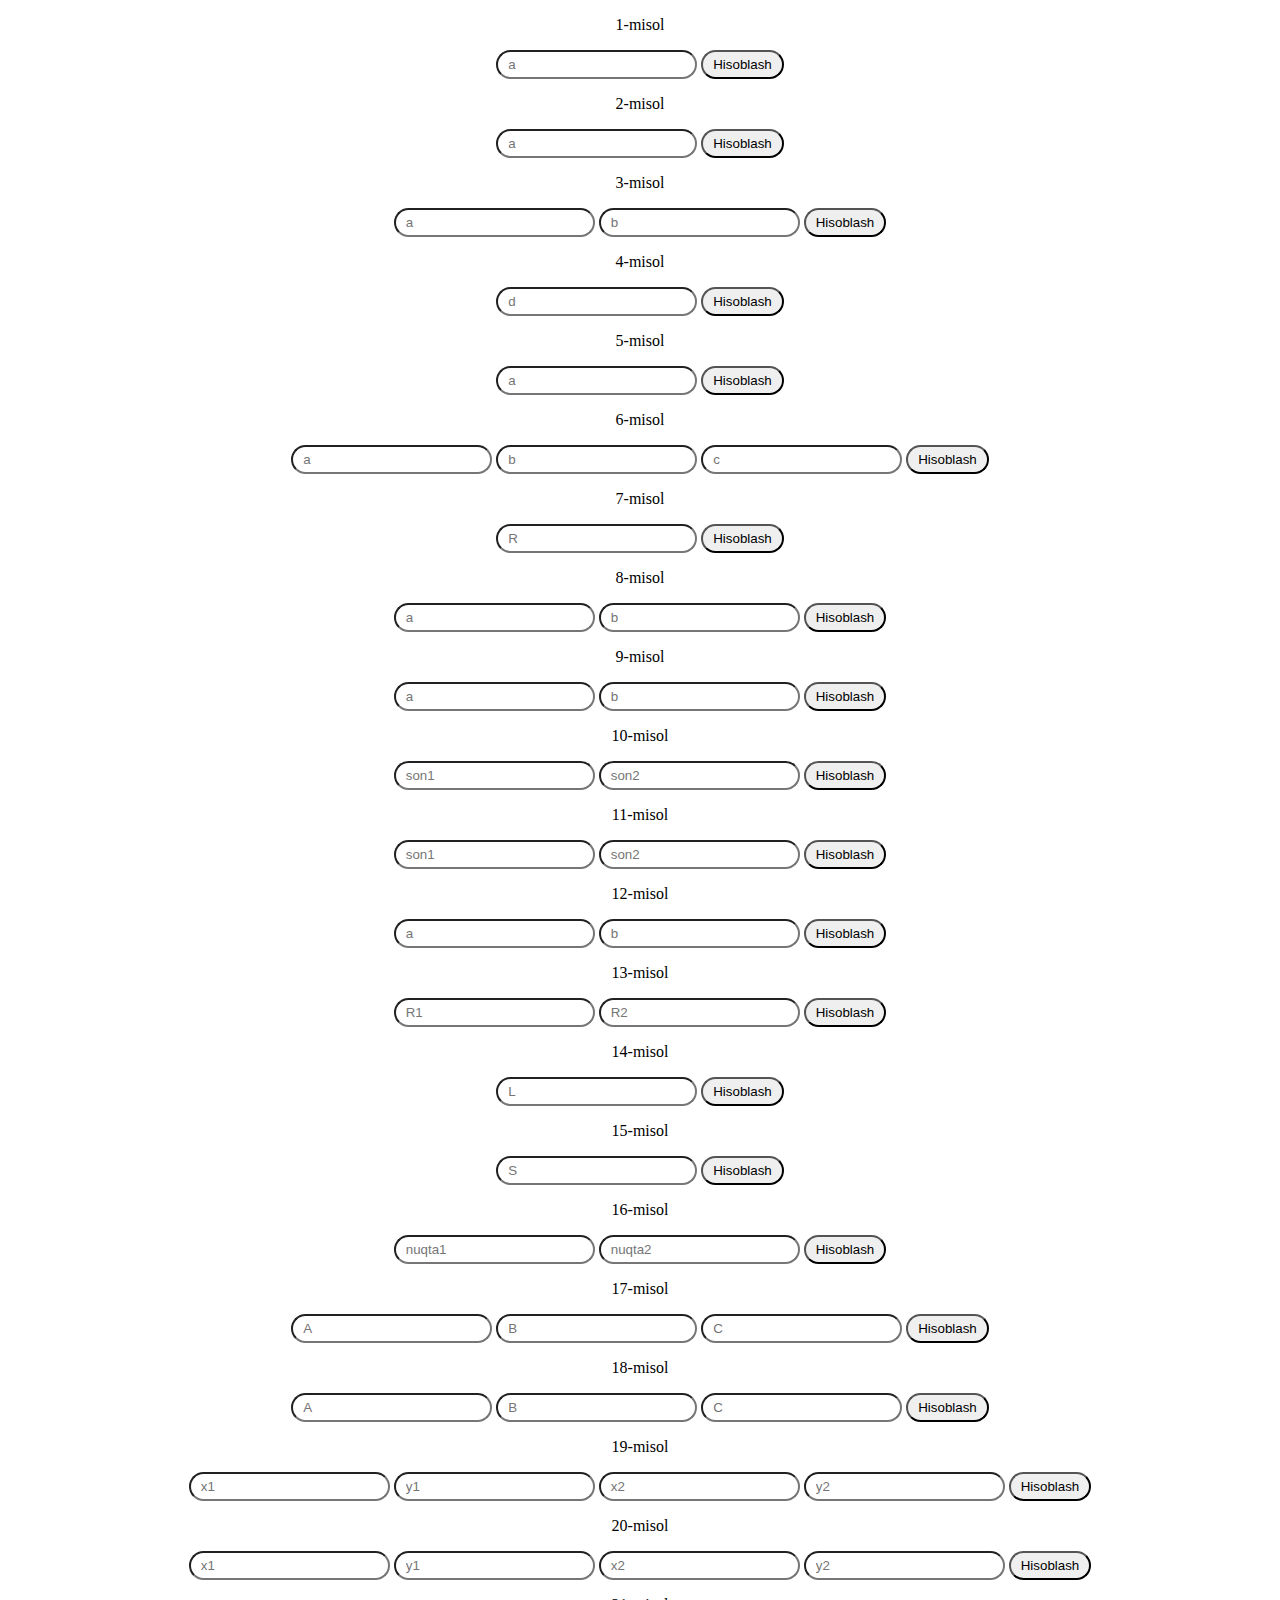
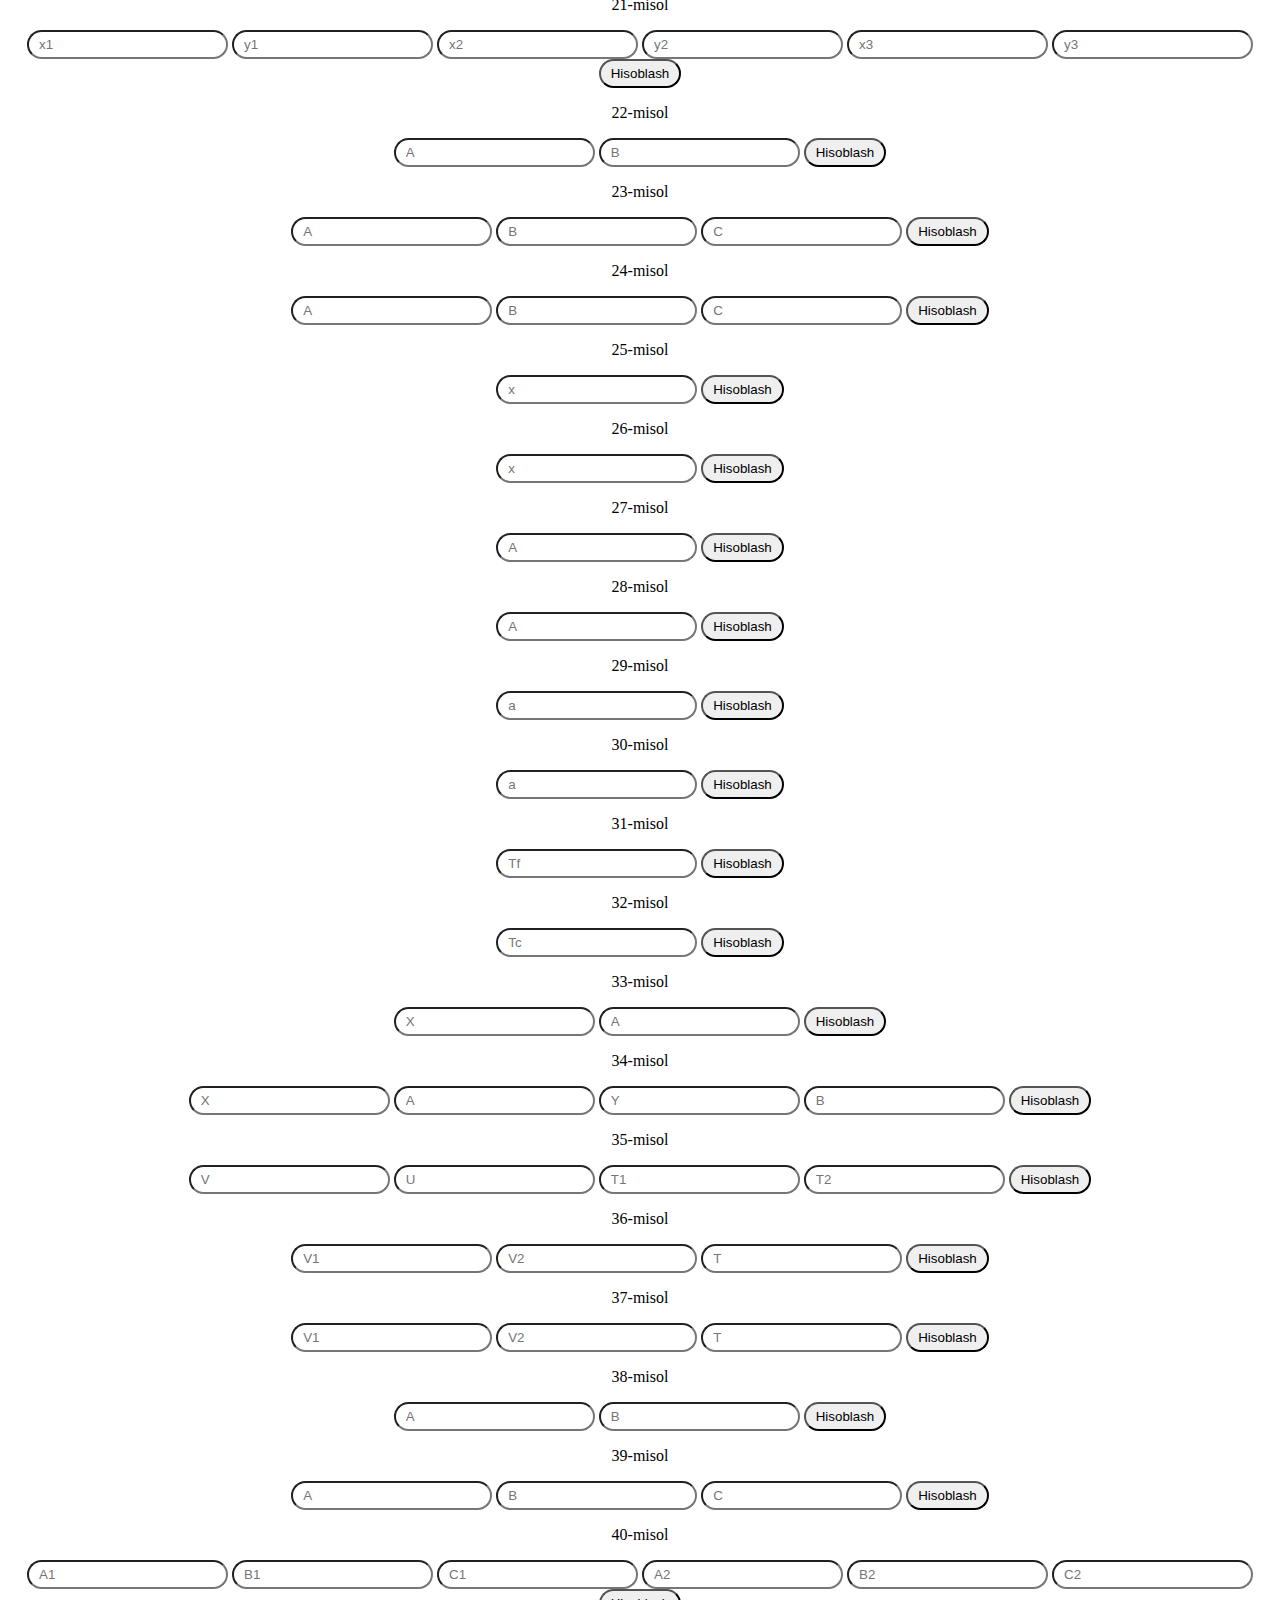
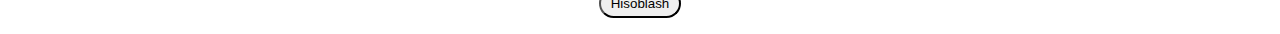
<file: index.html>
<!DOCTYPE html>
<html lang="en">
<head>
    <meta charset="UTF-8">
    <meta http-equiv="X-UA-Compatible" content="IE=edge">
    <meta name="viewport" content="width=device-width, initial-scale=1.0">
    <title>Document</title>
    <link rel="stylesheet" href="./style.css">
</head>
<body oncontextmenu="return false">
    <!-- <a onclick="change()" id="chan" href="">Bos</a>
    <p id="par"></p> -->
    <p>1-misol</p>
    <input id="input1" type="number" placeholder="a">
    <button onclick="misol1()">Hisoblash</button>
    <p id="javob1"></p>
    <p>2-misol</p>
    <input id="input2" type="number" placeholder="a">
    <button onclick="misol2()">Hisoblash</button>
    <p id="javob2"></p>
    <p>3-misol</p>
    <input id="input3_1" type="number" placeholder="a">
    <input id="input3_2" type="number" placeholder="b">
    <button onclick="misol3()">Hisoblash</button>
    <p id="javob3"></p>
    <p>4-misol</p>
    <input id="input4" type="number" placeholder="d">
    <button onclick="misol4()">Hisoblash</button>
    <p id="javob4"></p>
    <p>5-misol</p>
    <input id="input5" type="number" placeholder="a">
    <button onclick="misol5()">Hisoblash</button>
    <p id="javob5"></p>
    <p>6-misol</p>
    <input id="input6_1" type="number" placeholder="a">
    <input id="input6_2" type="number" placeholder="b">
    <input id="input6_3" type="number" placeholder="c">
    <button onclick="misol6()">Hisoblash</button>
    <p id="javob6"></p>
    <p>7-misol</p>
    <input id="input7" type="number" placeholder="R">
    <button onclick="misol7()">Hisoblash</button>
    <p id="javob7"></p>
    <p>8-misol</p>
    <input id="input8_1" type="number" placeholder="a">
    <input id="input8_2" type="number" placeholder="b">
    <button onclick="misol8()">Hisoblash</button>
    <p id="javob8"></p>
    <p>9-misol</p>
    <input id="input9_1" type="number" placeholder="a">
    <input id="input9_2" type="number" placeholder="b">
    <button onclick="misol9()">Hisoblash</button>
    <p id="javob9"></p>
    <p>10-misol</p>
    <input id="input10_1" type="number" placeholder="son1">
    <input id="input10_2" type="number" placeholder="son2">
    <button onclick="misol10()">Hisoblash</button>
    <p id="javob10"></p>
    <p>11-misol</p>
    <input id="input11_1" type="number" placeholder="son1">
    <input id="input11_2" type="number" placeholder="son2">
    <button onclick="misol11()">Hisoblash</button>
    <p id="javob11"></p>
    <p>12-misol</p>
    <input id="input12_1" type="number" placeholder="a">
    <input id="input12_2" type="number" placeholder="b">
    <button onclick="misol12()">Hisoblash</button>
    <p id="javob12"></p>
    <p>13-misol</p>
    <input id="input13_1" type="number" placeholder="R1">
    <input id="input13_2" type="number" placeholder="R2">
    <button onclick="misol13()">Hisoblash</button>
    <p id="javob13"></p>
    <p>14-misol</p>
    <input id="input14" type="number" placeholder="L">
    <button onclick="misol14()">Hisoblash</button>
    <p id="javob14"></p>
    <p>15-misol</p>
    <input id="input15" type="number" placeholder="S">
    <button onclick="misol15()">Hisoblash</button>
    <p id="javob15"></p>
    <p>16-misol</p>
    <input id="input16_1" type="number" placeholder="nuqta1">
    <input id="input16_2" type="number" placeholder="nuqta2">
    <button onclick="misol16()">Hisoblash</button>
    <p id="javob16"></p>
    <p>17-misol</p>
    <input id="input17_1" type="number" placeholder="A">
    <input id="input17_2" type="number" placeholder="B">
    <input id="input17_3" type="number" placeholder="C">
    <button onclick="misol17()">Hisoblash</button>
    <p id="javob17"></p>
    <p>18-misol</p>
    <input id="input18_1" type="number" placeholder="A">
    <input id="input18_2" type="number" placeholder="B">
    <input id="input18_3" type="number" placeholder="C">
    <button onclick="misol18()">Hisoblash</button>
    <p id="javob18"></p>
    <p>19-misol</p>
    <input id="input19_1" type="number" placeholder="x1">
    <input id="input19_2" type="number" placeholder="y1">
    <input id="input19_3" type="number" placeholder="x2">
    <input id="input19_4" type="number" placeholder="y2">
    <button onclick="misol19()">Hisoblash</button>
    <p id="javob19"></p>
    <p>20-misol</p>
    <input id="input20_1" type="number" placeholder="x1">
    <input id="input20_2" type="number" placeholder="y1">
    <input id="input20_3" type="number" placeholder="x2">
    <input id="input20_4" type="number" placeholder="y2">
    <button onclick="misol20()">Hisoblash</button>
    <p id="javob20"></p>
    <p>21-misol</p>
    <input id="input21_1" type="number" placeholder="x1">
    <input id="input21_2" type="number" placeholder="y1">
    <input id="input21_3" type="number" placeholder="x2">
    <input id="input21_4" type="number" placeholder="y2">
    <input id="input21_5" type="number" placeholder="x3">
    <input id="input21_6" type="number" placeholder="y3">
    <button onclick="misol21()">Hisoblash</button>
    <p id="javob21"></p>
    <p>22-misol</p>
    <input id="input22_1" type="number" placeholder="A">
    <input id="input22_2" type="number" placeholder="B">
    <button onclick="misol22()">Hisoblash</button>
    <p id="javob22"></p>
    <p>23-misol</p>
    <input id="input23_1" type="number" placeholder="A">
    <input id="input23_2" type="number" placeholder="B">
    <input id="input23_3" type="number" placeholder="C">
    <button onclick="misol23()">Hisoblash</button>
    <p id="javob23"></p>
    <p>24-misol</p>
    <input id="input24_1" type="number" placeholder="A">
    <input id="input24_2" type="number" placeholder="B">
    <input id="input24_3" type="number" placeholder="C">
    <button onclick="misol24()">Hisoblash</button>
    <p id="javob24"></p>
    <p>25-misol</p>
    <input id="input25" type="number" placeholder="x">
    <button onclick="misol25()">Hisoblash</button>
    <p id="javob25"></p>
    <p>26-misol</p>
    <input id="input26" type="number" placeholder="x">
    <button onclick="misol26()">Hisoblash</button>
    <p id="javob26"></p>
    <p>27-misol</p>
    <input id="input27" type="number" placeholder="A">
    <button onclick="misol27()">Hisoblash</button>
    <p id="javob27"></p>
    <p>28-misol</p>
    <input id="input28" type="number" placeholder="A">
    <button onclick="misol28()">Hisoblash</button>
    <p id="javob28"></p>
    <p>29-misol</p>
    <input id="input29" type="number" placeholder="a">
    <button onclick="misol29()">Hisoblash</button>
    <p id="javob29"></p>
    <p>30-misol</p>
    <input id="input30" type="number" placeholder="a">
    <button onclick="misol30()">Hisoblash</button>
    <p id="javob30"></p>
    <p>31-misol</p>
    <input id="input31" type="number" placeholder="Tf">
    <button onclick="misol31()">Hisoblash</button>
    <p id="javob31"></p>
    <p>32-misol</p>
    <input id="input32" type="number" placeholder="Tc">
    <button onclick="misol32()">Hisoblash</button>
    <p id="javob32"></p>
    <p>33-misol</p>
    <input id="input33_1" type="number" placeholder="X">
    <input id="input33_2" type="number" placeholder="A">
    <button onclick="misol33()">Hisoblash</button>
    <p id="javob33"></p>
    <p>34-misol</p>
    <input id="input34_1" type="number" placeholder="X">
    <input id="input34_2" type="number" placeholder="A">
    <input id="input34_3" type="number" placeholder="Y">
    <input id="input34_4" type="number" placeholder="B">
    <button onclick="misol34()">Hisoblash</button>
    <p id="javob34"></p>
    <p>35-misol</p>
    <input id="input35_1" type="number" placeholder="V">
    <input id="input35_2" type="number" placeholder="U">
    <input id="input35_3" type="number" placeholder="T1">
    <input id="input35_4" type="number" placeholder="T2">
    <button onclick="misol35()">Hisoblash</button>
    <p id="javob35"></p>
    <p>36-misol</p>
    <input id="input36_1" type="number" placeholder="V1">
    <input id="input36_2" type="number" placeholder="V2">
    <input id="input36_3" type="number" placeholder="T">
    <button onclick="misol36()">Hisoblash</button>
    <p id="javob36"></p>
    <p>37-misol</p>
    <input id="input37_1" type="number" placeholder="V1">
    <input id="input37_2" type="number" placeholder="V2">
    <input id="input37_3" type="number" placeholder="T">
    <button onclick="misol37()">Hisoblash</button>
    <p id="javob37"></p>
    <p>38-misol</p>
    <input id="input38_1" type="number" placeholder="A">
    <input id="input38_2" type="number" placeholder="B">
    <button onclick="misol38()">Hisoblash</button>
    <p id="javob38"></p>
    <p>39-misol</p>
    <input id="input39_1" type="number" placeholder="A">
    <input id="input39_2" type="number" placeholder="B">
    <input id="input39_3" type="number" placeholder="C">
    <button onclick="misol39()">Hisoblash</button>
    <p id="javob39"></p>
    <p>40-misol</p>
    <input id="input40_1" type="number" placeholder="A1">
    <input id="input40_2" type="number" placeholder="B1">
    <input id="input40_3" type="number" placeholder="C1">
    <input id="input40_4" type="number" placeholder="A2">
    <input id="input40_5" type="number" placeholder="B2">
    <input id="input40_6" type="number" placeholder="C2">
    <button onclick="misol40()">Hisoblash</button>
    <p id="javob40"></p>
    <script src="./script.js"></script>
</body>
</html>
</file>
<file: style.css>
* {
    box-sizing: border-box;
}
body {
    text-align: center;
}
input, button {
    padding: 5px 10px;
    border-radius: 50px;
}
</file>
